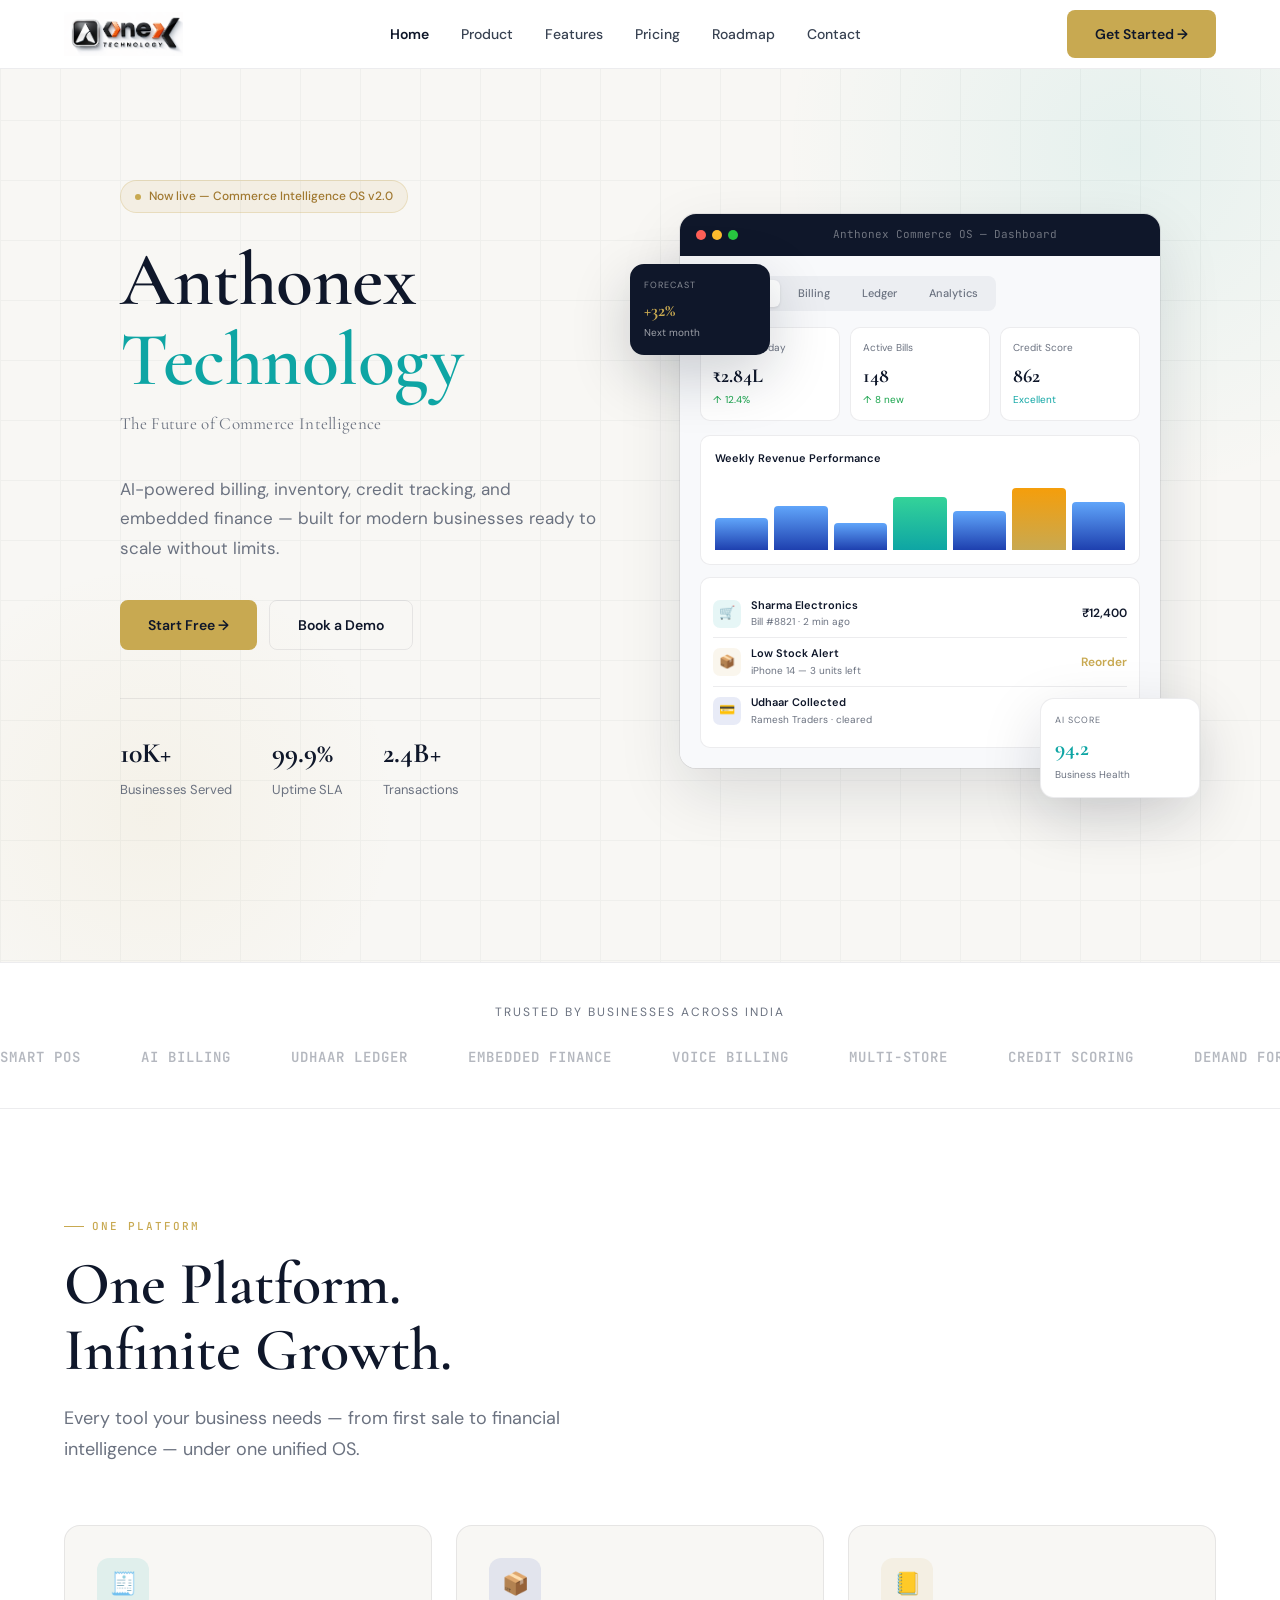
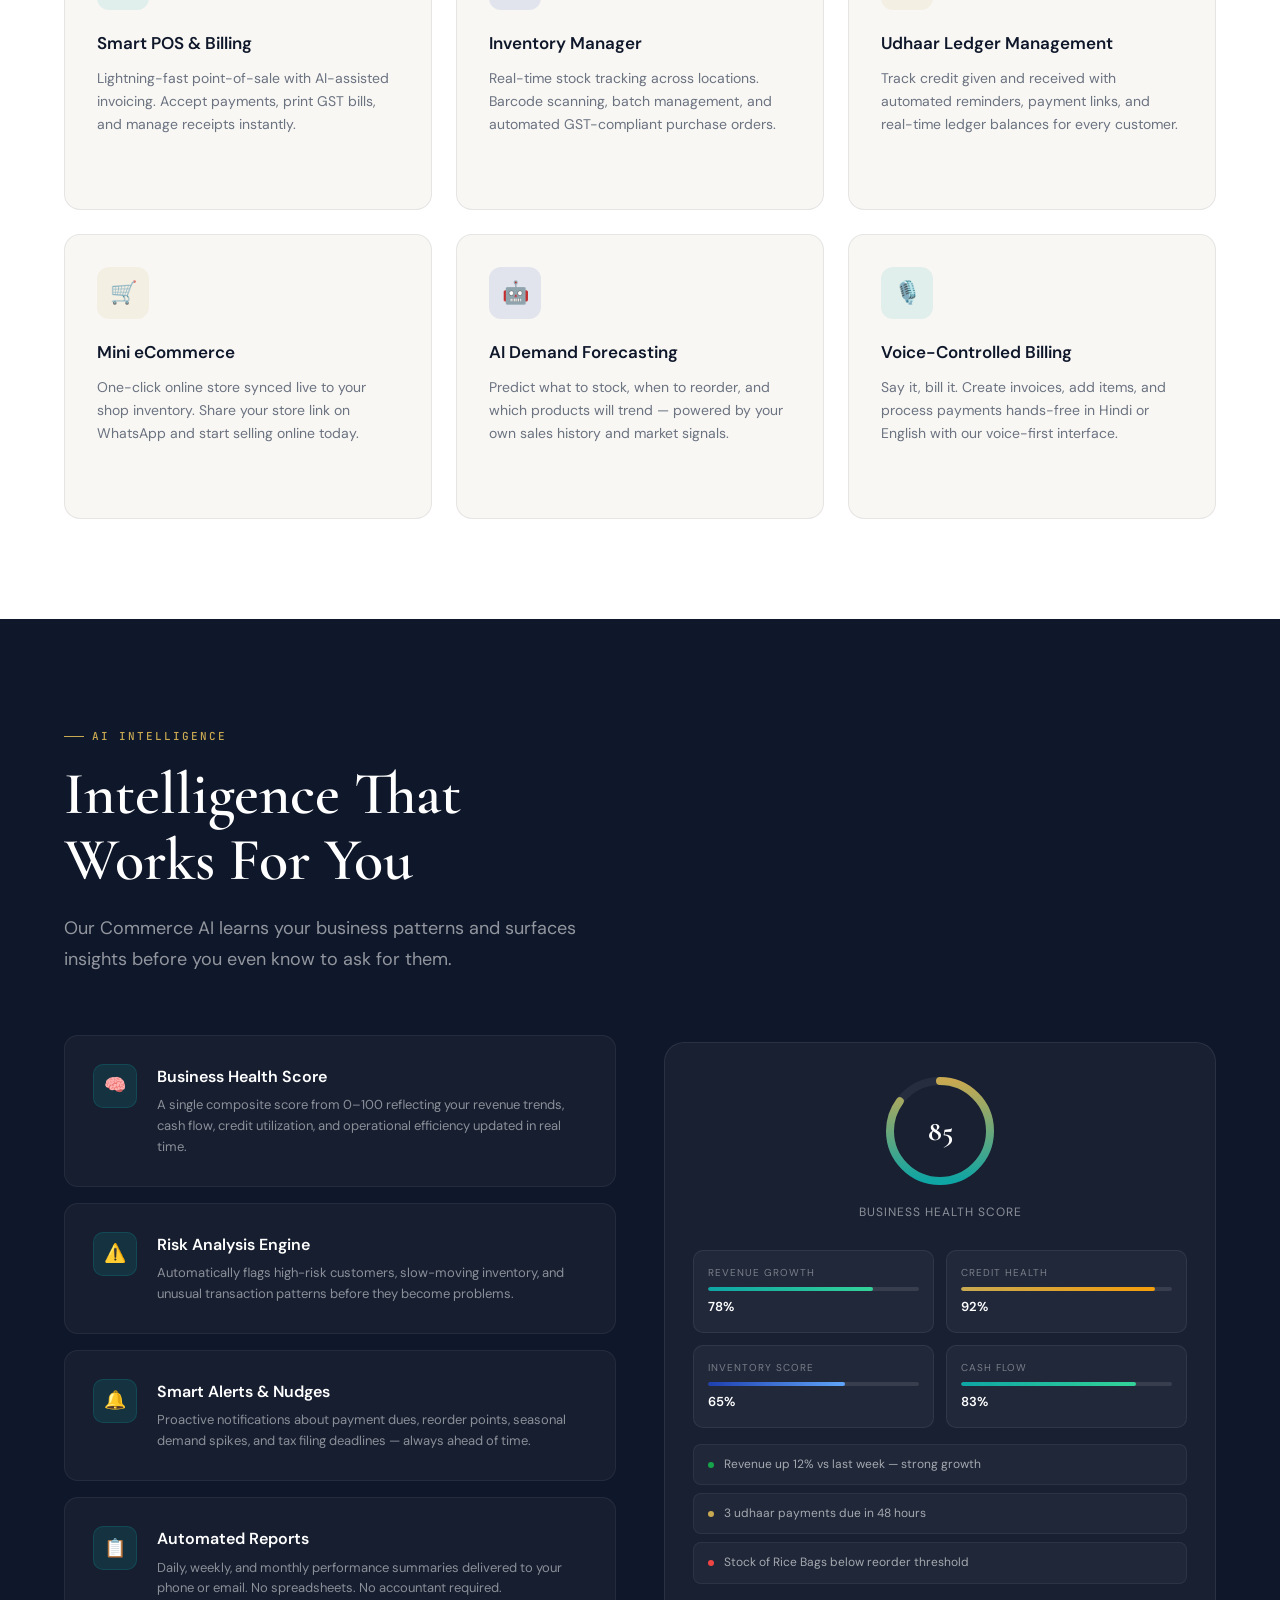
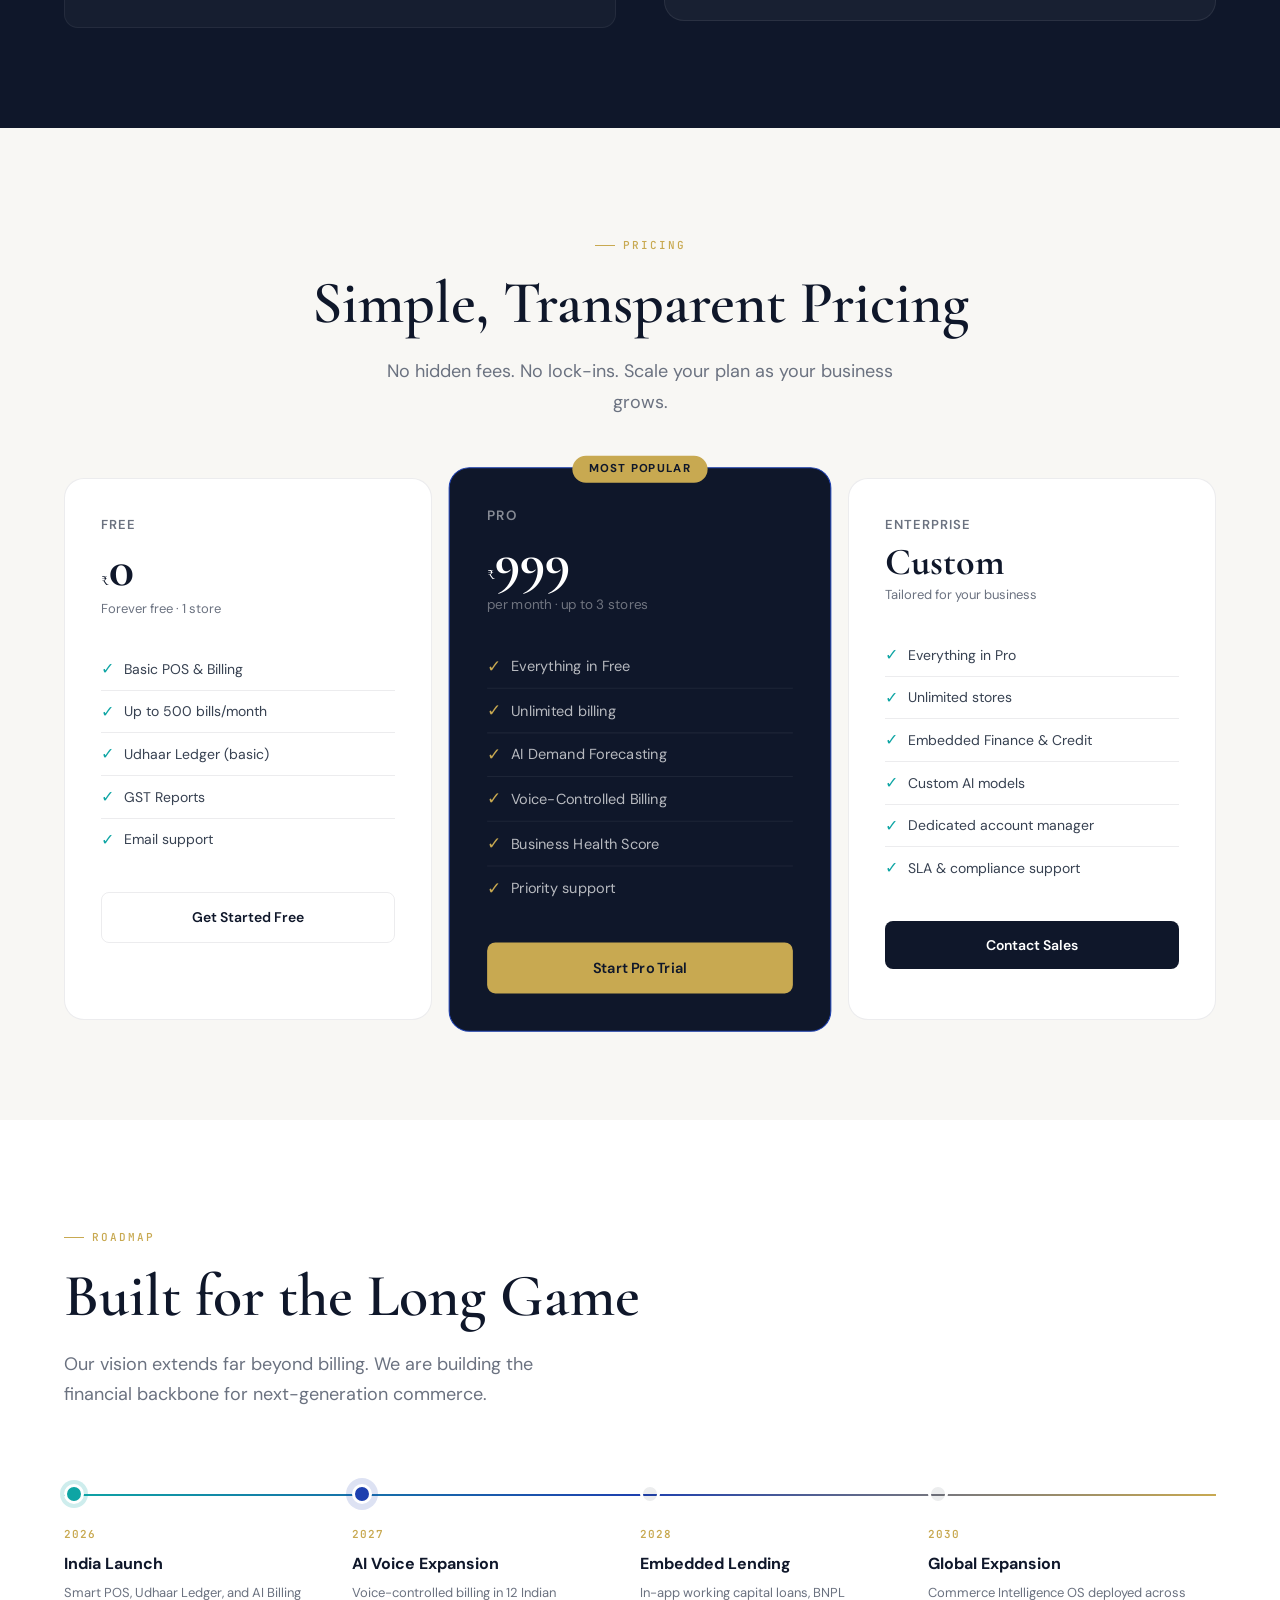
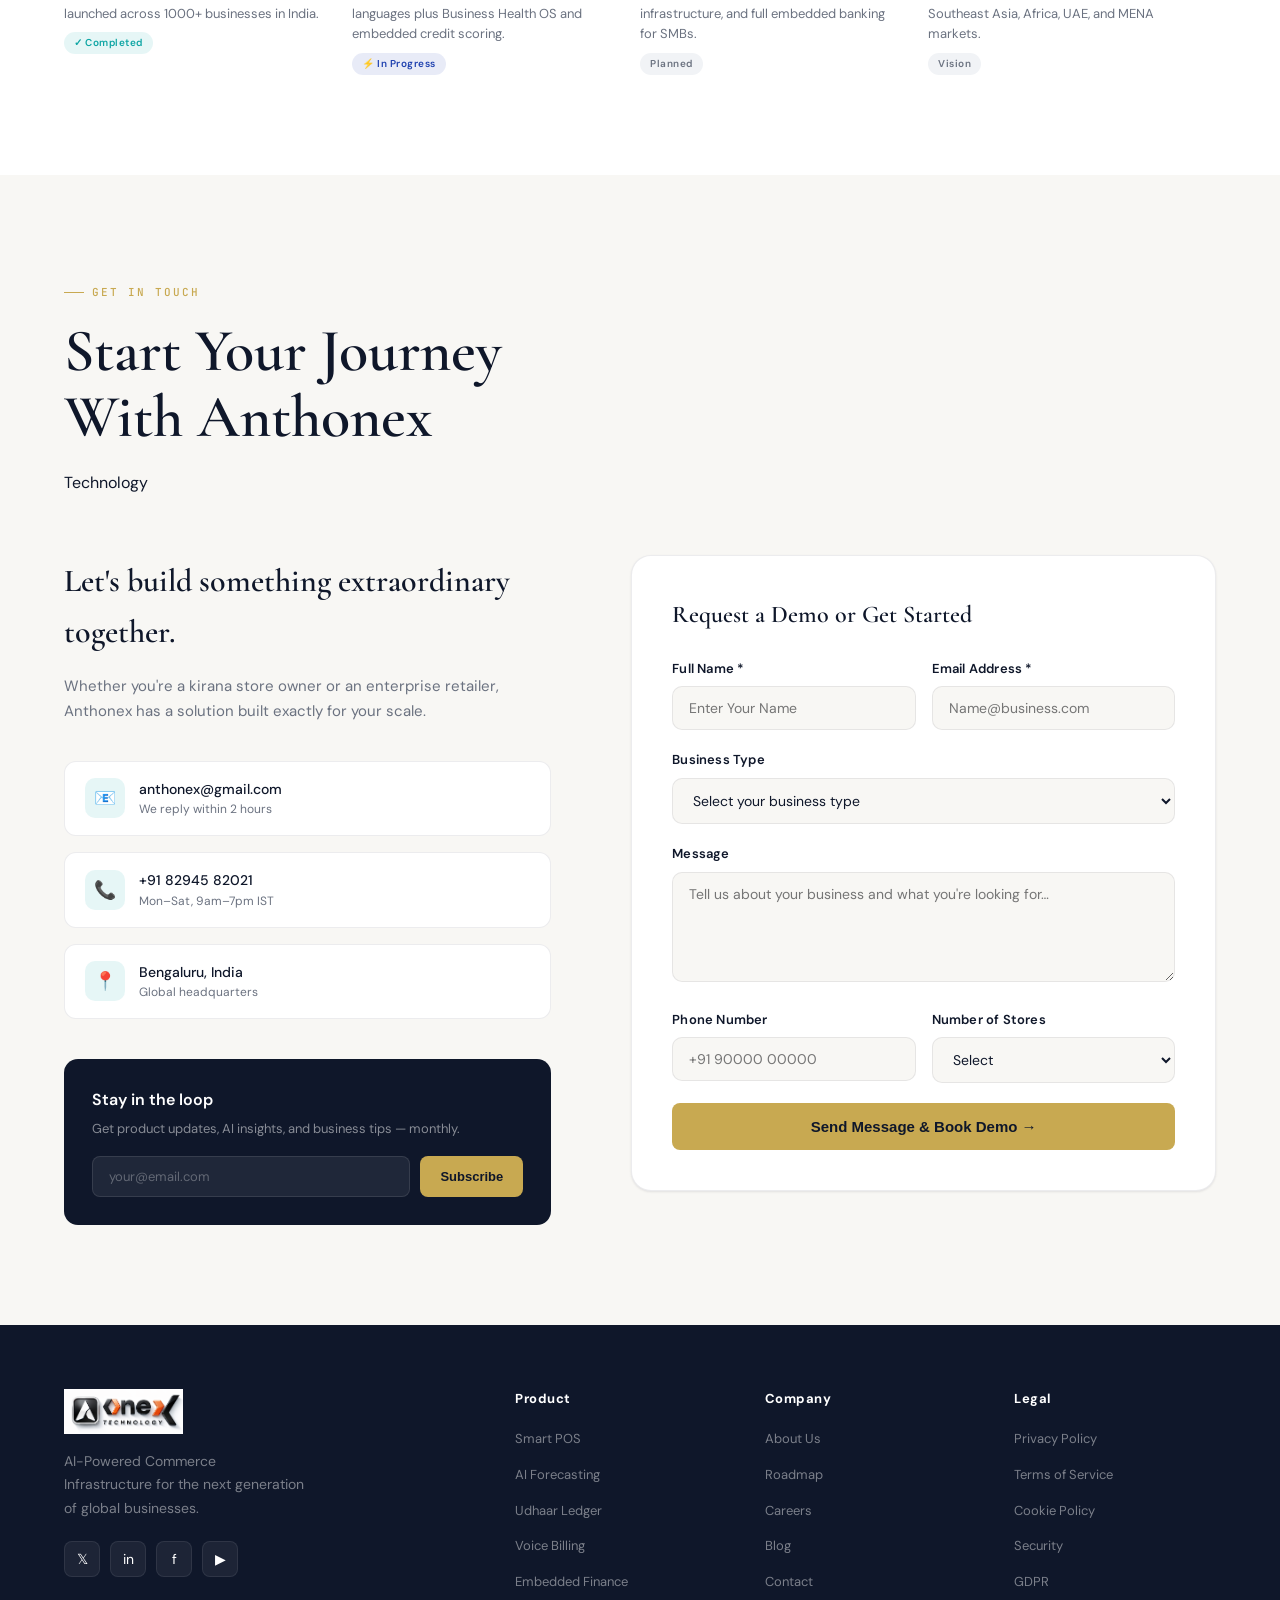
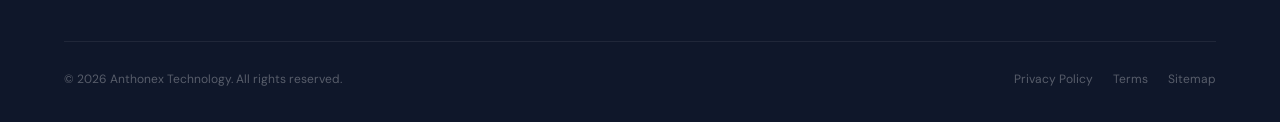
<file: index.html>
<!DOCTYPE html>
<html lang="en">
<head>
<meta charset="UTF-8">
<meta name="viewport" content="width=device-width, initial-scale=1.0">
<meta name="description" content="Anthonex Technology – AI-Powered Commerce Intelligence OS for modern businesses.">
<title>Anthonex Technology – Commerce Intelligence OS</title>
<link rel="preconnect" href="https://fonts.googleapis.com">
<link rel="preconnect" href="https://fonts.gstatic.com" crossorigin>
<link href="https://fonts.googleapis.com/css2?family=Cormorant+Garamond:wght@300;400;500;600;700&family=DM+Sans:opsz,wght@9..40,300;9..40,400;9..40,500;9..40,600&family=JetBrains+Mono:wght@400;500&display=swap" rel="stylesheet">
<link rel="stylesheet" href="style.css">
</head>
<body>

<!-- ─── HEADER ─── -->
<header id="header">
  <div class="container">
    <nav class="nav">
        <a href="#" class="logo">
          <img src="logo_chatGpt1.png" alt="Anthonex Technology Logo" class="logo-img">
        </a>
      <ul class="nav-links">
        <li><a href="#home">Home</a></li>
        <li><a href="#product">Product</a></li>
        <li><a href="#features">Features</a></li>
        <li><a href="#pricing">Pricing</a></li>
        <li><a href="#roadmap">Roadmap</a></li>
        <li><a href="#contact">Contact</a></li>
      </ul>
      <div class="nav-cta">
        <a href="#contact" class="btn btn-gold">Get Started →</a>
      </div>
      <div class="hamburger" id="hamburger">
        <span></span><span></span><span></span>
      </div>
    </nav>
  </div>
</header>

<!-- Mobile Menu -->
<div class="mobile-menu" id="mobileMenu">
  <a href="#home" onclick="closeMobile()">Home</a>
  <a href="#product" onclick="closeMobile()">Product</a>
  <a href="#features" onclick="closeMobile()">Features</a>
  <a href="#pricing" onclick="closeMobile()">Pricing</a>
  <a href="#roadmap" onclick="closeMobile()">Roadmap</a>
  <a href="#contact" onclick="closeMobile()">Contact</a>
  <a href="#contact" class="btn btn-gold" onclick="closeMobile()">Get Started →</a>
</div>

<!-- ─── HERO ─── -->
<section class="hero section" id="home">
  <div class="hero-grid"></div>
  <div class="hero-orb-1"></div>
  <div class="hero-orb-2"></div>
  <div class="container">
    <div class="hero-inner">
      <div>
        <div class="hero-tag"><span class="dot"></span> Now live — Commerce Intelligence OS v2.0</div>
        <h1>Anthonex<br><em>Technology</em></h1>
        <p class="hero-sub-head">The Future of Commerce Intelligence</p>
        <p>AI-powered billing, inventory, credit tracking, and embedded finance — built for modern businesses ready to scale without limits.</p>
        <div class="hero-btns">
          <a href="#contact" class="btn btn-gold">Start Free →</a>
          <a href="#contact" class="btn btn-outline">Book a Demo</a>
        </div>
        <div class="hero-stats">
          <div class="hero-stat"><strong>10K+</strong><span>Businesses Served</span></div>
          <div class="hero-stat"><strong>99.9%</strong><span>Uptime SLA</span></div>
          <div class="hero-stat"><strong>2.4B+</strong><span>Transactions</span></div>
        </div>
      </div>

      <div class="hero-visual reveal reveal-delay-2">
        <div class="dashboard-wrap">
          <div class="dash-header">
            <div class="dash-dots"><span></span><span></span><span></span></div>
            <div class="dash-title">Anthonex Commerce OS — Dashboard</div>
          </div>
          <div class="dash-body">
            <div class="dash-nav">
              <span class="active">Overview</span>
              <span>Billing</span>
              <span>Ledger</span>
              <span>Analytics</span>
            </div>
            <div class="dash-metrics">
              <div class="dash-metric">
                <div class="dm-label">Revenue Today</div>
                <div class="dm-value">₹2.84L</div>
                <div class="dm-change">↑ 12.4%</div>
              </div>
              <div class="dash-metric">
                <div class="dm-label">Active Bills</div>
                <div class="dm-value">148</div>
                <div class="dm-change">↑ 8 new</div>
              </div>
              <div class="dash-metric">
                <div class="dm-label">Credit Score</div>
                <div class="dm-value">862</div>
                <div class="dm-change dm-teal">Excellent</div>
              </div>
            </div>
            <div class="dash-chart">
              <div class="dash-chart-title">Weekly Revenue Performance</div>
              <div class="chart-bars">
                <div class="bar bar-blue" style="height:45%"></div>
                <div class="bar bar-blue" style="height:62%"></div>
                <div class="bar bar-blue" style="height:38%"></div>
                <div class="bar bar-teal" style="height:75%"></div>
                <div class="bar bar-blue" style="height:55%"></div>
                <div class="bar bar-gold" style="height:88%"></div>
                <div class="bar bar-blue" style="height:68%"></div>
              </div>
            </div>
            <div class="dash-list">
              <div class="dash-list-item">
                <div class="dli-icon dli-teal">🛒</div>
                <div class="dli-info"><div class="dli-name">Sharma Electronics</div><div class="dli-sub">Bill #8821 · 2 min ago</div></div>
                <div class="dli-val">₹12,400</div>
              </div>
              <div class="dash-list-item">
                <div class="dli-icon dli-gold">📦</div>
                <div class="dli-info"><div class="dli-name">Low Stock Alert</div><div class="dli-sub">iPhone 14 — 3 units left</div></div>
                <div class="dli-val dli-gold-text">Reorder</div>
              </div>
              <div class="dash-list-item">
                <div class="dli-icon dli-blue">💳</div>
                <div class="dli-info"><div class="dli-name">Udhaar Collected</div><div class="dli-sub">Ramesh Traders · cleared</div></div>
                <div class="dli-val dli-teal-text">₹45,000</div>
              </div>
            </div>
          </div>
        </div>
        <div class="mobile-card">
          <div class="mc-label">AI Score</div>
          <div class="mc-val mc-teal">94.2</div>
          <div class="mc-desc">Business Health</div>
        </div>
        <div class="mobile-card-2">
          <div class="mc-label mc-label-dark">Forecast</div>
          <div class="mc-val mc-gold">+32%</div>
          <div class="mc-desc mc-desc-dark">Next month</div>
        </div>
      </div>
    </div>
  </div>
</section>

<!-- ─── MARQUEE ─── -->
<div class="marquee-section">
  <div class="marquee-label">Trusted by businesses across India</div>
  <div class="marquee-track">
    <span class="marquee-item">Smart POS</span><span class="marquee-item">AI Billing</span>
    <span class="marquee-item">Udhaar Ledger</span><span class="marquee-item">Embedded Finance</span>
    <span class="marquee-item">Voice Billing</span><span class="marquee-item">Multi-Store</span>
    <span class="marquee-item">Credit Scoring</span><span class="marquee-item">Demand Forecasting</span>
    <span class="marquee-item">Smart POS</span><span class="marquee-item">AI Billing</span>
    <span class="marquee-item">Udhaar Ledger</span><span class="marquee-item">Embedded Finance</span>
    <span class="marquee-item">Voice Billing</span><span class="marquee-item">Multi-Store</span>
    <span class="marquee-item">Credit Scoring</span><span class="marquee-item">Demand Forecasting</span>
  </div>
</div>

<!-- ─── PRODUCT ─── -->
<section class="section" id="product">
  <div class="container">
    <div class="reveal">
      <div class="section-label">One Platform</div>
      <h2 class="section-title">One Platform.<br>Infinite Growth.</h2>
      <p class="section-sub">Every tool your business needs — from first sale to financial intelligence — under one unified OS.</p>
    </div>
    <div class="product-grid">


      <div class="product-card reveal reveal-delay-1">
        <div class="card-icon icon-teal">🧾</div>
        <div class="card-title">Smart POS & Billing</div>
        <div class="card-desc">Lightning-fast point-of-sale with AI-assisted invoicing. Accept payments, print GST bills, and manage receipts instantly.</div>
        <div class="card-arrow">
         <a href="Features/smart-pos.html">Explore Feature →</a> 
        </div>
      </div>
      
      <div class="product-card reveal reveal-delay-2">
        <div class="card-icon icon-blue">📦</div>
        <div class="card-title">Inventory Manager</div>
        <div class="card-desc">Real-time stock tracking across locations. Barcode scanning, batch management, and automated GST-compliant purchase orders.</div>
        <div class="card-arrow">
        <a href="Features/inventory-manager.html">Explore Feature →</a>
        </div>
      </div>

      <div class="product-card reveal reveal-delay-3">
        <div class="card-icon icon-gold">📒</div>
        <div class="card-title">Udhaar Ledger Management</div>
        <div class="card-desc">Track credit given and received with automated reminders, payment links, and real-time ledger balances for every customer.</div>
        <div class="card-arrow">
          <a href="Features/udhaar-ledger.html">Explore Feature →</a>
        </div>
      </div>

      <div class="product-card reveal reveal-delay-3">
        <div class="card-icon icon-gold">🛒</div>
        <div class="card-title">Mini eCommerce</div>
        <div class="card-desc">One-click online store synced live to your shop inventory. Share your store link on WhatsApp and start selling online today.</div>
        <div class="card-arrow">
          <a href="Features/mini-ecommerce.html">Explore Feature →</a>
        </div>
      </div>

      <div class="product-card reveal reveal-delay-2">
        <div class="card-icon icon-blue">🤖</div>
        <div class="card-title">AI Demand Forecasting</div>
        <div class="card-desc">Predict what to stock, when to reorder, and which products will trend — powered by your own sales history and market signals.</div>
        <div class="card-arrow">
          <a href="Features/ai-demand.html">Explore Feature →</a>
        </div>
      </div>

      <div class="product-card reveal reveal-delay-1">
        <div class="card-icon icon-teal">🎙️</div>
        <div class="card-title">Voice-Controlled Billing</div>
        <div class="card-desc">Say it, bill it. Create invoices, add items, and process payments hands-free in Hindi or English with our voice-first interface.</div>
        <div class="card-arrow">
          <a href="Features/voice-billing.html">Explore Feature →</a>
        </div>
      </div>

    </div>
  </div>
</section>

<!-- ─── AI FEATURES ─── -->
<section class="section" id="features">
  <div class="container">
    <div class="reveal">
      <div class="section-label">AI Intelligence</div>
      <h2 class="section-title">Intelligence That<br>Works For You</h2>
      <p class="section-sub">Our Commerce AI learns your business patterns and surfaces insights before you even know to ask for them.</p>
    </div>
    <div class="ai-grid">
      <div>
        <div class="ai-feature reveal reveal-delay-1">
          <div class="af-icon">🧠</div>
          <div><div class="af-title">Business Health Score</div><div class="af-desc">A single composite score from 0–100 reflecting your revenue trends, cash flow, credit utilization, and operational efficiency updated in real time.</div></div>
        </div>
        <div class="ai-feature reveal reveal-delay-2">
          <div class="af-icon">⚠️</div>
          <div><div class="af-title">Risk Analysis Engine</div><div class="af-desc">Automatically flags high-risk customers, slow-moving inventory, and unusual transaction patterns before they become problems.</div></div>
        </div>
        <div class="ai-feature reveal reveal-delay-3">
          <div class="af-icon">🔔</div>
          <div><div class="af-title">Smart Alerts & Nudges</div><div class="af-desc">Proactive notifications about payment dues, reorder points, seasonal demand spikes, and tax filing deadlines — always ahead of time.</div></div>
        </div>
        <div class="ai-feature reveal reveal-delay-4">
          <div class="af-icon">📋</div>
          <div><div class="af-title">Automated Reports</div><div class="af-desc">Daily, weekly, and monthly performance summaries delivered to your phone or email. No spreadsheets. No accountant required.</div></div>
        </div>
      </div>
      <div class="reveal reveal-delay-2">
        <div class="ai-visual-box">
          <div class="score-ring">
            <div class="ring-wrap">
              <svg width="120" height="120" viewBox="0 0 120 120">
                <circle cx="60" cy="60" r="50" fill="none" stroke="rgba(255,255,255,0.06)" stroke-width="8"/>
                <circle cx="60" cy="60" r="50" fill="none" stroke="url(#scoreGrad)" stroke-width="8" stroke-dasharray="314" stroke-dashoffset="47" stroke-linecap="round"/>
                <defs>
                  <linearGradient id="scoreGrad" x1="0%" y1="0%" x2="100%" y2="0%">
                    <stop offset="0%" style="stop-color:#0EA5A4"/>
                    <stop offset="100%" style="stop-color:#C8A951"/>
                  </linearGradient>
                </defs>
              </svg>
              <div class="ring-val">85</div>
            </div>
            <div class="ring-label">Business Health Score</div>
          </div>
          <div class="ai-metrics">
            <div class="ai-metric"><div class="am-label">Revenue Growth</div><div class="am-bar"><div class="am-fill am-fill-teal" style="width:78%"></div></div><div class="am-val">78%</div></div>
            <div class="ai-metric"><div class="am-label">Credit Health</div><div class="am-bar"><div class="am-fill am-fill-gold" style="width:92%"></div></div><div class="am-val">92%</div></div>
            <div class="ai-metric"><div class="am-label">Inventory Score</div><div class="am-bar"><div class="am-fill am-fill-blue" style="width:65%"></div></div><div class="am-val">65%</div></div>
            <div class="ai-metric"><div class="am-label">Cash Flow</div><div class="am-bar"><div class="am-fill am-fill-teal" style="width:83%"></div></div><div class="am-val">83%</div></div>
          </div>
          <div class="ai-alerts">
            <div class="ai-alert"><div class="dot dot-green"></div> Revenue up 12% vs last week — strong growth</div>
            <div class="ai-alert"><div class="dot dot-gold"></div> 3 udhaar payments due in 48 hours</div>
            <div class="ai-alert"><div class="dot dot-red"></div> Stock of Rice Bags below reorder threshold</div>
          </div>
        </div>
      </div>
    </div>
  </div>
</section>

<!-- ─── PRICING ─── -->
<section class="section" id="pricing">
  <div class="container">
    <div class="reveal text-center">
      <div class="section-label">Pricing</div>
      <h2 class="section-title">Simple, Transparent Pricing</h2>
      <p class="section-sub mx-auto">No hidden fees. No lock-ins. Scale your plan as your business grows.</p>
    </div>
    <div class="pricing-grid">
      <div class="pricing-card reveal reveal-delay-1">
        <div class="plan-name">Free</div>
        <div class="plan-price"><span>₹</span>0</div>
        <div class="plan-per">Forever free · 1 store</div>
        <ul class="plan-features">
          <li><span class="chk">✓</span> Basic POS & Billing</li>
          <li><span class="chk">✓</span> Up to 500 bills/month</li>
          <li><span class="chk">✓</span> Udhaar Ledger (basic)</li>
          <li><span class="chk">✓</span> GST Reports</li>
          <li><span class="chk">✓</span> Email support</li>
        </ul>
        <a href="#contact" class="btn btn-outline btn-full">Get Started Free</a>
      </div>
      <div class="pricing-card popular reveal reveal-delay-2">
        <div class="popular-badge">Most Popular</div>
        <div class="plan-name">Pro</div>
        <div class="plan-price"><span>₹</span>999</div>
        <div class="plan-per">per month · up to 3 stores</div>
        <ul class="plan-features">
          <li><span class="chk">✓</span> Everything in Free</li>
          <li><span class="chk">✓</span> Unlimited billing</li>
          <li><span class="chk">✓</span> AI Demand Forecasting</li>
          <li><span class="chk">✓</span> Voice-Controlled Billing</li>
          <li><span class="chk">✓</span> Business Health Score</li>
          <li><span class="chk">✓</span> Priority support</li>
        </ul>
        <a href="#contact" class="btn btn-gold btn-full">Start Pro Trial</a>
      </div>
      <div class="pricing-card reveal reveal-delay-3">
        <div class="plan-name">Enterprise</div>
        <div class="plan-price plan-price-sm">Custom</div>
        <div class="plan-per">Tailored for your business</div>
        <ul class="plan-features">
          <li><span class="chk">✓</span> Everything in Pro</li>
          <li><span class="chk">✓</span> Unlimited stores</li>
          <li><span class="chk">✓</span> Embedded Finance & Credit</li>
          <li><span class="chk">✓</span> Custom AI models</li>
          <li><span class="chk">✓</span> Dedicated account manager</li>
          <li><span class="chk">✓</span> SLA & compliance support</li>
        </ul>
        <a href="#contact" class="btn btn-navy btn-full">Contact Sales</a>
      </div>
    </div>
  </div>
</section>

<!-- ─── ROADMAP ─── -->
<section class="section" id="roadmap">
  <div class="container">
    <div class="reveal">
      <div class="section-label">Roadmap</div>
      <h2 class="section-title">Built for the Long Game</h2>
      <p class="section-sub">Our vision extends far beyond billing. We are building the financial backbone for next-generation commerce.</p>
    </div>
    <div class="roadmap-timeline reveal">
      <div class="timeline-items">
        <div class="timeline-item done">
          <div class="timeline-dot"></div>
          <div class="timeline-year">2026</div>
          <div class="timeline-title">India Launch</div>
          <div class="timeline-desc">Smart POS, Udhaar Ledger, and AI Billing launched across 1000+ businesses in India.</div>
          <span class="timeline-pill">✓ Completed</span>
        </div>
        <div class="timeline-item active">
          <div class="timeline-dot"></div>
          <div class="timeline-year">2027</div>
          <div class="timeline-title">AI Voice Expansion</div>
          <div class="timeline-desc">Voice-controlled billing in 12 Indian languages plus Business Health OS and embedded credit scoring.</div>
          <span class="timeline-pill">⚡ In Progress</span>
        </div>
        <div class="timeline-item upcoming">
          <div class="timeline-dot"></div>
          <div class="timeline-year">2028</div>
          <div class="timeline-title">Embedded Lending</div>
          <div class="timeline-desc">In-app working capital loans, BNPL infrastructure, and full embedded banking for SMBs.</div>
          <span class="timeline-pill">Planned</span>
        </div>
        <div class="timeline-item upcoming">
          <div class="timeline-dot"></div>
          <div class="timeline-year">2030</div>
          <div class="timeline-title">Global Expansion</div>
          <div class="timeline-desc">Commerce Intelligence OS deployed across Southeast Asia, Africa, UAE, and MENA markets.</div>
          <span class="timeline-pill">Vision</span>
        </div>
      </div>
    </div>
  </div>
</section>

<!-- ─── CONTACT ─── -->
<section class="section" id="contact">
  <div class="container">
    <div class="reveal">
      <div class="section-label">Get In Touch</div>
      <h2 class="section-title">Start Your Journey<br>With Anthonex</h2>
      <div class="logo-sub">Technology</div>
    </div>
    <div class="contact-grid">
      <div>
        <div class="contact-info reveal">
          <h3>Let's build something extraordinary together.</h3>
          <p>Whether you're a kirana store owner or an enterprise retailer, Anthonex has a solution built exactly for your scale.</p>
        </div>
        <div class="contact-details reveal reveal-delay-1">
          <div class="c-detail">
            <div class="c-icon">📧</div>
            <div><div class="c-text">anthonex@gmail.com</div><div class="c-sub">We reply within 2 hours</div></div>
          </div>
          <div class="c-detail">
            <div class="c-icon">📞</div>
            <div><div class="c-text">+91 82945 82021</div><div class="c-sub">Mon–Sat, 9am–7pm IST</div></div>
          </div>
          <div class="c-detail">
            <div class="c-icon">📍</div>
            <div><div class="c-text">Bengaluru, India</div><div class="c-sub">Global headquarters</div></div>
          </div>
        </div>
        <div class="newsletter reveal reveal-delay-2">
          <h4>Stay in the loop</h4>
          <p>Get product updates, AI insights, and business tips — monthly.</p>
          <div class="newsletter-form">
            <input type="email" id="nlEmail" placeholder="your@email.com">
            <button onclick="subscribeNewsletter()">Subscribe</button>
          </div>
        </div>
      </div>
      <div class="form-box reveal reveal-delay-1">
        <h3 class="form-heading">Request a Demo or Get Started</h3>
        <div class="form-row">
          <div class="form-group">
            <label>Full Name *</label>
            <input type="text" id="fname" placeholder="Enter Your Name" required>
          </div>
          <div class="form-group">
            <label>Email Address *</label>
            <input type="email" id="femail" placeholder="Name@business.com" required>
          </div>
        </div>
        <div class="form-group">
          <label>Business Type</label>
          <select id="fbiz">
            <option value="">Select your business type</option>
            <option>Retail / Kirana Store</option>
            <option>Restaurant / Café</option>
            <option>Electronics / Mobile Shop</option>
            <option>Wholesale / Distribution</option>
            <option>Pharmacy / Medical</option>
            <option>Fashion / Apparel</option>
            <option>Other</option>
          </select>
        </div>
        <div class="form-group">
          <label>Message</label>
          <textarea id="fmsg" placeholder="Tell us about your business and what you're looking for…"></textarea>
        </div>
        <div class="form-row">
          <div class="form-group">
            <label>Phone Number</label>
            <input type="tel" id="fphone" placeholder="+91 90000 00000">
          </div>
          <div class="form-group">
            <label>Number of Stores</label>
            <select id="fstores">
              <option value="">Select</option>
              <option>1 Store</option>
              <option>2–5 Stores</option>
              <option>6–20 Stores</option>
              <option>20+ Stores</option>
            </select>
          </div>
        </div>
        <button class="btn btn-gold btn-full btn-lg" onclick="submitForm()">Send Message & Book Demo →</button>
        <div class="form-success" id="formSuccess">✅ Message sent! We'll reach out within 2 hours to confirm your demo.</div>
      </div>
    </div>
  </div>
</section>

<!-- ─── FOOTER ─── -->
<footer>
  <div class="container">
    <div class="footer-grid">
      <div class="footer-brand">
        <a href="#" class="logo">
          <img src="logo_chatGpt1.png" alt="Anthonex Technology Logo" class="logo-img">
        </a>
        <p>AI-Powered Commerce Infrastructure for the next generation of global businesses.</p>
        <div class="footer-social">
          <a href="#" class="social-icon">𝕏</a>
          <a href="#" class="social-icon">in</a>
          <a href="#" class="social-icon">f</a>
          <a href="#" class="social-icon">▶</a>
        </div>
      </div>
      <div class="footer-col">
        <h5>Product</h5>
        <ul>
          <li><a href="#product">Smart POS</a></li>
          <li><a href="#product">AI Forecasting</a></li>
          <li><a href="#product">Udhaar Ledger</a></li>
          <li><a href="#product">Voice Billing</a></li>
          <li><a href="#product">Embedded Finance</a></li>
        </ul>
      </div>
      <div class="footer-col">
        <h5>Company</h5>
        <ul>
          <li><a href="#">About Us</a></li>
          <li><a href="#roadmap">Roadmap</a></li>
          <li><a href="#">Careers</a></li>
          <li><a href="#">Blog</a></li>
          <li><a href="#contact">Contact</a></li>
        </ul>
      </div>
      <div class="footer-col">
        <h5>Legal</h5>
        <ul>
          <li><a href="#">Privacy Policy</a></li>
          <li><a href="#">Terms of Service</a></li>
          <li><a href="#">Cookie Policy</a></li>
          <li><a href="#">Security</a></li>
          <li><a href="#">GDPR</a></li>
        </ul>
      </div>
    </div>
    <div class="footer-bottom">
      <p>© 2026 Anthonex Technology. All rights reserved.</p>
      <div class="footer-bottom-links">
        <a href="#">Privacy Policy</a>
        <a href="#">Terms</a>
        <a href="#">Sitemap</a>
      </div>
    </div>
  </div>
</footer>

<script src="script.js"></script>
</body>
</html>
</file>
<file: style.css>
/* ═══════════════════════════════════════════════
   ANTHONEX TECHNOLOGY — style.css
   ═══════════════════════════════════════════════ */

/* ─── CSS VARIABLES ─── */
:root {
  --bg-primary:  #F8F7F4;
  --bg-white:    #FFFFFF;
  --bg-accent:   #F1F3F6;
  --navy:        #0F172A;
  --blue:        #1E40AF;
  --gold:        #C8A951;
  --teal:        #0EA5A4;
  --gold-light:  #E8C96A;
  --text-muted:  #6B7280;
  --text-mid:    #374151;
  --border:      rgba(15, 23, 42, 0.08);
  --shadow-sm:   0 1px 3px rgba(15,23,42,0.06), 0 1px 2px rgba(15,23,42,0.04);
  --shadow-md:   0 4px 24px rgba(15,23,42,0.08), 0 2px 8px rgba(15,23,42,0.04);
  --shadow-lg:   0 24px 64px rgba(15,23,42,0.12);
}

/* ─── RESET & BASE ─── */
*, *::before, *::after { box-sizing: border-box; margin: 0; padding: 0; }
html { scroll-behavior: smooth; font-size: 16px; }
body {
  font-family: 'DM Sans', sans-serif;
  background: var(--bg-primary);
  color: var(--navy);
  overflow-x: hidden;
  line-height: 1.6;
}

/* ─── UTILITY ─── */
.container      { max-width: 1200px; margin: 0 auto; padding: 0 24px; }
.section        { padding: 100px 0; }
.text-center    { text-align: center; }
.mx-auto        { margin-left: auto; margin-right: auto; }

.section-label {
  display: inline-flex;
  align-items: center;
  gap: 8px;
  font-family: 'JetBrains Mono', monospace;
  font-size: 11px;
  font-weight: 500;
  letter-spacing: 2px;
  text-transform: uppercase;
  color: var(--gold);
  margin-bottom: 16px;
}
.section-label::before { content: ''; width: 20px; height: 1px; background: var(--gold); }

.section-title {
  font-family: 'Cormorant Garamond', serif;
  font-size: clamp(36px, 5vw, 60px);
  font-weight: 600;
  line-height: 1.1;
  color: var(--navy);
  margin-bottom: 20px;
}

.section-sub {
  font-size: 18px;
  color: var(--text-muted);
  max-width: 520px;
  line-height: 1.7;
}

/* ─── BUTTONS ─── */
.btn {
  display: inline-flex;
  align-items: center;
  justify-content: center;
  gap: 8px;
  padding: 13px 28px;
  border-radius: 8px;
  font-size: 14px;
  font-weight: 600;
  cursor: pointer;
  border: none;
  text-decoration: none;
  transition: all 0.2s ease;
}
.btn-gold    { background: var(--gold); color: var(--navy); }
.btn-gold:hover { background: var(--gold-light); transform: translateY(-1px); box-shadow: 0 8px 24px rgba(200,169,81,0.3); }

.btn-outline { background: transparent; color: var(--navy); border: 1.5px solid var(--border); }
.btn-outline:hover { border-color: var(--navy); transform: translateY(-1px); }

.btn-navy    { background: var(--navy); color: #fff; }
.btn-navy:hover { background: #1a2840; transform: translateY(-1px); box-shadow: 0 8px 24px rgba(15,23,42,0.2); }

.btn-full    { width: 100%; }
.btn-lg      { padding: 15px 28px; font-size: 15px; }

/* ─── KEYFRAMES ─── */
@keyframes pulse  { 0%,100%{opacity:1;transform:scale(1)} 50%{opacity:0.5;transform:scale(1.2)} }
@keyframes float  { 0%,100%{transform:translateY(0)} 50%{transform:translateY(-10px)} }
@keyframes marquee{ from{transform:translateX(0)} to{transform:translateX(-50%)} }

/* ─── SCROLL REVEAL ─── */
.reveal          { opacity: 0; transform: translateY(28px); transition: opacity 0.7s ease, transform 0.7s ease; }
.reveal.visible  { opacity: 1; transform: none; }
.reveal-delay-1  { transition-delay: 0.1s; }
.reveal-delay-2  { transition-delay: 0.2s; }
.reveal-delay-3  { transition-delay: 0.3s; }
.reveal-delay-4  { transition-delay: 0.4s; }
.reveal-delay-5  { transition-delay: 0.5s; }

/* ═══════════════════════════════════════════════
   HEADER
   ═══════════════════════════════════════════════ */
header {
  position: fixed; top: 0; left: 0; right: 0; z-index: 1000;
  background: white;
  backdrop-filter: blur(16px);
  -webkit-backdrop-filter: blur(16px);
  border-bottom: 1px solid var(--border);
  transition: all 0.3s ease;
}
header.scrolled { box-shadow: var(--shadow-sm); }

.nav { display: flex; align-items: center; justify-content: space-between; height: 68px; }

.logo { display: flex; align-items: center; gap: 10px; text-decoration: none; }
.logo {
  display: flex;
  align-items: center;
  text-decoration: none;
}

.logo-img {
  height: 45px;   /* Adjust size here */
  width: auto;
  object-fit: contain;
}
.nav-links { display: flex; align-items: center; gap: 32px; list-style: none; }
.nav-links a { font-size: 14px; font-weight: 500; color: var(--text-mid); text-decoration: none; transition: color 0.2s; }
.nav-links a:hover { color: var(--navy); }

.nav-cta { display: flex; align-items: center; gap: 12px; }

.hamburger { display: none; flex-direction: column; gap: 5px; cursor: pointer; padding: 4px; }
.hamburger span { display: block; width: 22px; height: 2px; background: var(--navy); transition: all 0.3s; border-radius: 2px; }

/* ─── MOBILE MENU ─── */
.mobile-menu {
  display: none; position: fixed;
  top: 68px; left: 0; right: 0; bottom: 0;
  background: rgba(248,247,244,0.98);
  backdrop-filter: blur(16px);
  z-index: 999; padding: 32px 24px;
  flex-direction: column; gap: 24px;
}
.mobile-menu.open { display: flex; }
.mobile-menu a    { font-size: 22px; font-family: 'Cormorant Garamond', serif; font-weight: 600; color: var(--navy); text-decoration: none; padding: 12px 0; border-bottom: 1px solid var(--border); }
.mobile-menu .btn { margin-top: 16px; width: fit-content; font-size: 16px; }

/* ═══════════════════════════════════════════════
   HERO
   ═══════════════════════════════════════════════ */
.hero {
  min-height: 100vh;
  padding-top: 120px;
  display: flex;
  align-items: center;
  position: relative;
  overflow: hidden;
}

.hero-grid {
  position: absolute; inset: 0; opacity: 0.03;
  background-image: linear-gradient(var(--navy) 1px, transparent 1px), linear-gradient(90deg, var(--navy) 1px, transparent 1px);
  background-size: 60px 60px;
}
.hero-orb-1 { position: absolute; top: -200px; right: -200px; width: 700px; height: 700px; border-radius: 50%; background: radial-gradient(circle, rgba(14,165,164,0.08) 0%, transparent 70%); pointer-events: none; }
.hero-orb-2 { position: absolute; bottom: -100px; left: -100px; width: 500px; height: 500px; border-radius: 50%; background: radial-gradient(circle, rgba(200,169,81,0.07) 0%, transparent 70%); pointer-events: none; }

.hero-inner { display: grid; grid-template-columns: 1fr 1fr; gap: 80px; align-items: center; position: relative; z-index: 1; padding: 60px 0; }

.hero-tag {
  display: inline-flex; align-items: center; gap: 8px;
  background: rgba(200,169,81,0.1); border: 1px solid rgba(200,169,81,0.25);
  padding: 6px 14px; border-radius: 100px;
  font-size: 12px; font-weight: 500; color: #a07830;
  margin-bottom: 28px; width: fit-content;
}
.hero-tag .dot { width: 6px; height: 6px; border-radius: 50%; background: var(--gold); animation: pulse 2s infinite; }

.hero h1 {
  font-family: 'Cormorant Garamond', serif;
  font-size: clamp(44px, 6vw, 76px);
  font-weight: 600; line-height: 1.05;
  color: var(--navy); margin-bottom: 8px; letter-spacing: -0.5px;
}
.hero h1 em      { font-style: normal; color: var(--teal); }
.hero-sub-head   { font-family: 'Cormorant Garamond', serif; font-size: clamp(20px, 3vw, 30px); font-weight: 400; color: var(--gold); margin-bottom: 20px; letter-spacing: 0.3px; }
.hero p          { font-size: 17px; color: var(--text-muted); line-height: 1.75; max-width: 480px; margin-bottom: 36px; }
.hero-btns       { display: flex; gap: 12px; flex-wrap: wrap; margin-bottom: 48px; }
.hero-stats      { display: flex; gap: 40px; padding-top: 32px; border-top: 1px solid var(--border); }
.hero-stat strong{ display: block; font-size: 28px; font-weight: 700; color: var(--navy); font-family: 'Cormorant Garamond', serif; }
.hero-stat span  { font-size: 13px; color: var(--text-muted); }

/* ─── DASHBOARD ─── */
.hero-visual { position: relative; }
.dashboard-wrap {
  background: var(--bg-white); border-radius: 16px;
  box-shadow: var(--shadow-lg), 0 0 0 1px var(--border);
  overflow: hidden; position: relative;
}
.dash-header { background: var(--navy); padding: 12px 16px; display: flex; align-items: center; gap: 8px; }
.dash-dots   { display: flex; gap: 6px; }
.dash-dots span { width: 10px; height: 10px; border-radius: 50%; }
.dash-dots span:nth-child(1){ background: #FF5F57; }
.dash-dots span:nth-child(2){ background: #FEBC2E; }
.dash-dots span:nth-child(3){ background: #28C840; }
.dash-title  { flex: 1; text-align: center; font-size: 11px; color: rgba(255,255,255,0.4); font-family: 'JetBrains Mono', monospace; }
.dash-body   { padding: 20px; background: #F8F9FB; }

.dash-nav    { display: flex; gap: 4px; margin-bottom: 16px; padding: 4px; background: #ECEEF2; border-radius: 8px; width: fit-content; }
.dash-nav span { padding: 5px 14px; border-radius: 6px; font-size: 11px; font-weight: 500; cursor: pointer; color: var(--text-muted); transition: all 0.2s; }
.dash-nav span.active { background: white; color: var(--navy); box-shadow: 0 1px 3px rgba(0,0,0,0.1); }

.dash-metrics { display: grid; grid-template-columns: repeat(3, 1fr); gap: 10px; margin-bottom: 14px; }
.dash-metric  { background: white; border-radius: 10px; padding: 12px; border: 1px solid var(--border); }
.dm-label     { font-size: 10px; color: var(--text-muted); margin-bottom: 4px; }
.dm-value     { font-size: 20px; font-weight: 700; color: var(--navy); font-family: 'Cormorant Garamond', serif; }
.dm-change    { font-size: 10px; color: #16a34a; }
.dm-teal      { color: var(--teal); }

.dash-chart       { background: white; border-radius: 10px; padding: 14px; border: 1px solid var(--border); margin-bottom: 12px; }
.dash-chart-title { font-size: 11px; font-weight: 600; color: var(--navy); margin-bottom: 12px; }
.chart-bars  { display: flex; gap: 6px; align-items: flex-end; height: 70px; }
.bar         { flex: 1; border-radius: 4px 4px 0 0; transition: opacity 0.2s; }
.bar:hover   { opacity: 0.8; }
.bar-blue    { background: linear-gradient(to top, #1E40AF, #60A5FA); }
.bar-teal    { background: linear-gradient(to top, #0EA5A4, #34D399); }
.bar-gold    { background: linear-gradient(to top, #C8A951, #F59E0B); }

.dash-list      { background: white; border-radius: 10px; padding: 12px; border: 1px solid var(--border); }
.dash-list-item { display: flex; align-items: center; gap: 10px; padding: 7px 0; border-bottom: 1px solid var(--border); }
.dash-list-item:last-child { border-bottom: none; }
.dli-icon    { width: 28px; height: 28px; border-radius: 7px; display: flex; align-items: center; justify-content: center; font-size: 13px; flex-shrink: 0; }
.dli-teal    { background: rgba(14,165,164,0.1); }
.dli-gold    { background: rgba(200,169,81,0.1); }
.dli-blue    { background: rgba(30,64,175,0.1); }
.dli-info    { flex: 1; }
.dli-name    { font-size: 11px; font-weight: 600; color: var(--navy); }
.dli-sub     { font-size: 10px; color: var(--text-muted); }
.dli-val     { font-size: 12px; font-weight: 600; color: var(--navy); }
.dli-gold-text { color: var(--gold); }
.dli-teal-text { color: var(--teal); }

/* ─── FLOATING CARDS ─── */
.mobile-card {
  position: absolute; bottom: -30px; right: -40px;
  width: 160px; background: white; border-radius: 14px; padding: 14px;
  box-shadow: 0 20px 60px rgba(15,23,42,0.15);
  border: 1px solid var(--border);
  animation: float 4s ease-in-out infinite;
}
.mobile-card-2 {
  position: absolute; top: 50px; left: -50px;
  width: 140px; background: var(--navy); border-radius: 14px; padding: 14px;
  box-shadow: 0 20px 60px rgba(15,23,42,0.2);
  animation: float 4s ease-in-out infinite 1.5s;
}
.mc-label      { font-size: 9px; text-transform: uppercase; letter-spacing: 1px; color: var(--text-muted); margin-bottom: 4px; }
.mc-label-dark { color: rgba(255,255,255,0.5); }
.mc-val        { font-size: 22px; font-weight: 700; font-family: 'Cormorant Garamond', serif; }
.mc-teal       { color: var(--teal); }
.mc-gold       { color: var(--gold); font-size: 18px; }
.mc-desc       { font-size: 10px; color: var(--text-muted); }
.mc-desc-dark  { color: rgba(255,255,255,0.6); }

/* ═══════════════════════════════════════════════
   MARQUEE
   ═══════════════════════════════════════════════ */
.marquee-section { padding: 40px 0; border-top: 1px solid var(--border); border-bottom: 1px solid var(--border); background: white; overflow: hidden; }
.marquee-label   { text-align: center; font-size: 12px; letter-spacing: 2px; text-transform: uppercase; color: var(--text-muted); margin-bottom: 24px; }
.marquee-track   { display: flex; gap: 60px; animation: marquee 20s linear infinite; white-space: nowrap; width: max-content; }
.marquee-item    { font-size: 14px; font-weight: 600; color: var(--text-muted); opacity: 0.5; letter-spacing: 1px; text-transform: uppercase; font-family: 'JetBrains Mono', monospace; }

/* ═══════════════════════════════════════════════
   PRODUCT CARDS
   ═══════════════════════════════════════════════ */
#product      { background: var(--bg-white); }
.product-grid { display: grid; grid-template-columns: repeat(3, 1fr); gap: 24px; margin-top: 60px; }

.product-card {
  background: var(--bg-primary); border: 1px solid var(--border);
  border-radius: 16px; padding: 32px;
  transition: all 0.3s ease; position: relative; overflow: hidden; cursor: default;
}
.product-card::before { content: ''; position: absolute; top: 0; left: 0; right: 0; height: 3px; background: linear-gradient(90deg, transparent, var(--teal), transparent); opacity: 0; transition: opacity 0.3s; }
.product-card:hover           { transform: translateY(-4px); box-shadow: var(--shadow-md); border-color: rgba(14,165,164,0.2); }
.product-card:hover::before   { opacity: 1; }

.card-icon  { width: 52px; height: 52px; border-radius: 12px; margin-bottom: 20px; display: flex; align-items: center; justify-content: center; font-size: 22px; }
.icon-teal  { background: rgba(14,165,164,0.1); }
.icon-blue  { background: rgba(30,64,175,0.1); }
.icon-gold  { background: rgba(200,169,81,0.1); }

.card-title { font-size: 17px; font-weight: 600; color: var(--navy); margin-bottom: 10px; }
.card-desc  { font-size: 14px; color: var(--text-muted); line-height: 1.65; }
.card-arrow { margin-top: 20px; font-size: 13px; color: var(--teal); font-weight: 500; display: flex; align-items: center; gap: 6px; opacity: 0; transform: translateX(-8px); transition: all 0.3s; }
.product-card:hover .card-arrow { opacity: 1; transform: translateX(0); }

/* ═══════════════════════════════════════════════
   AI FEATURES
   ═══════════════════════════════════════════════ */
#features              { background: var(--navy); color: white; }
#features .section-label { color: var(--gold); }
#features .section-title  { color: white; }
#features .section-sub    { color: rgba(255,255,255,0.55); }

.ai-grid { display: grid; grid-template-columns: 1fr 1fr; gap: 48px; align-items: center; margin-top: 60px; }

.ai-feature {
  display: flex; gap: 20px; padding: 28px; border-radius: 14px;
  border: 1px solid rgba(255,255,255,0.06);
  background: rgba(255,255,255,0.03);
  transition: all 0.3s; margin-bottom: 16px;
}
.ai-feature:hover     { border-color: rgba(14,165,164,0.3); background: rgba(14,165,164,0.05); transform: translateX(4px); }
.ai-feature:last-child{ margin-bottom: 0; }

.af-icon  { width: 44px; height: 44px; border-radius: 10px; background: rgba(14,165,164,0.15); border: 1px solid rgba(14,165,164,0.2); display: flex; align-items: center; justify-content: center; font-size: 18px; flex-shrink: 0; }
.af-title { font-size: 16px; font-weight: 600; color: white; margin-bottom: 6px; }
.af-desc  { font-size: 13px; color: rgba(255,255,255,0.5); line-height: 1.6; }

/* ─── AI VISUAL BOX ─── */
.ai-visual-box {
  background: rgba(255,255,255,0.04); border: 1px solid rgba(255,255,255,0.08);
  border-radius: 20px; padding: 28px; position: relative; overflow: hidden;
}
.ai-visual-box::after { content: ''; position: absolute; top: -60%; right: -60%; width: 300px; height: 300px; border-radius: 50%; background: radial-gradient(circle, rgba(14,165,164,0.1) 0%, transparent 70%); }

.score-ring  { text-align: center; margin-bottom: 28px; }
.ring-wrap   { width: 120px; height: 120px; margin: 0 auto 12px; position: relative; }
.ring-wrap svg { transform: rotate(-90deg); }
.ring-val    { position: absolute; top: 50%; left: 50%; transform: translate(-50%,-50%); font-size: 28px; font-weight: 700; color: white; font-family: 'Cormorant Garamond', serif; }
.ring-label  { font-size: 12px; color: rgba(255,255,255,0.5); letter-spacing: 1px; text-transform: uppercase; }

.ai-metrics { display: grid; grid-template-columns: 1fr 1fr; gap: 12px; }
.ai-metric  { background: rgba(255,255,255,0.04); border: 1px solid rgba(255,255,255,0.07); border-radius: 10px; padding: 14px; }
.am-label   { font-size: 10px; color: rgba(255,255,255,0.4); margin-bottom: 6px; text-transform: uppercase; letter-spacing: 1px; }
.am-bar     { height: 4px; background: rgba(255,255,255,0.1); border-radius: 2px; overflow: hidden; margin-bottom: 6px; }
.am-fill    { height: 100%; border-radius: 2px; }
.am-fill-teal { background: linear-gradient(90deg, #0EA5A4, #34D399); }
.am-fill-gold { background: linear-gradient(90deg, #C8A951, #F59E0B); }
.am-fill-blue { background: linear-gradient(90deg, #1E40AF, #60A5FA); }
.am-val     { font-size: 13px; font-weight: 600; color: white; }

.ai-alerts  { margin-top: 16px; }
.ai-alert   { display: flex; align-items: center; gap: 10px; padding: 10px 14px; background: rgba(255,255,255,0.03); border-radius: 8px; margin-bottom: 8px; border: 1px solid rgba(255,255,255,0.06); font-size: 12px; color: rgba(255,255,255,0.6); }
.dot        { width: 6px; height: 6px; border-radius: 50%; flex-shrink: 0; }
.dot-green  { background: #16a34a; }
.dot-gold   { background: var(--gold); }
.dot-red    { background: #EF4444; }

/* ═══════════════════════════════════════════════
   PRICING
   ═══════════════════════════════════════════════ */
#pricing      { background: var(--bg-primary); }
.pricing-grid { display: grid; grid-template-columns: repeat(3, 1fr); gap: 24px; margin-top: 60px; }

.pricing-card {
  background: white; border-radius: 20px; border: 1px solid var(--border);
  padding: 36px; position: relative; transition: all 0.3s;
}
.pricing-card:hover         { transform: translateY(-4px); box-shadow: var(--shadow-md); }
.pricing-card.popular       { border-color: var(--blue); background: var(--navy); transform: scale(1.04); }
.pricing-card.popular:hover { transform: scale(1.04) translateY(-4px); }

.popular-badge { position: absolute; top: -12px; left: 50%; transform: translateX(-50%); background: var(--gold); color: var(--navy); font-size: 11px; font-weight: 700; letter-spacing: 1px; text-transform: uppercase; padding: 4px 16px; border-radius: 100px; }

.plan-name     { font-size: 13px; font-weight: 600; letter-spacing: 1px; text-transform: uppercase; color: var(--text-muted); margin-bottom: 8px; }
.popular .plan-name { color: rgba(255,255,255,0.5); }

.plan-price    { font-family: 'Cormorant Garamond', serif; font-size: 52px; font-weight: 700; color: var(--navy); line-height: 1; margin-bottom: 4px; }
.plan-price span { font-size: 18px; font-weight: 400; }
.plan-price-sm { font-size: 38px; }
.popular .plan-price { color: white; }

.plan-per { font-size: 13px; color: var(--text-muted); margin-bottom: 28px; }
.popular .plan-per { color: rgba(255,255,255,0.4); }

.plan-features { list-style: none; margin-bottom: 32px; }
.plan-features li { display: flex; align-items: center; gap: 10px; padding: 8px 0; font-size: 14px; color: var(--text-mid); border-bottom: 1px solid var(--border); }
.plan-features li:last-child { border-bottom: none; }
.popular .plan-features li   { color: rgba(255,255,255,0.7); border-bottom-color: rgba(255,255,255,0.06); }
.chk         { color: var(--teal); font-size: 16px; }
.popular .chk{ color: var(--gold); }

/* ═══════════════════════════════════════════════
   ROADMAP
   ═══════════════════════════════════════════════ */
#roadmap { background: var(--bg-white); }

.roadmap-timeline { margin-top: 60px; position: relative; }
.roadmap-timeline::before { content: ''; position: absolute; left: 0; right: 0; top: 24px; height: 2px; background: linear-gradient(90deg, var(--teal), var(--blue), var(--gold)); }

.timeline-items { display: grid; grid-template-columns: repeat(4, 1fr); gap: 0; position: relative; }
.timeline-item  { padding-top: 56px; padding-right: 24px; position: relative; }

.timeline-dot { position: absolute; top: 14px; left: 0; width: 20px; height: 20px; border-radius: 50%; border: 3px solid var(--bg-white); z-index: 1; }
.done .timeline-dot     { background: var(--teal); box-shadow: 0 0 0 4px rgba(14,165,164,0.2); }
.active .timeline-dot   { background: var(--blue); box-shadow: 0 0 0 6px rgba(30,64,175,0.15); animation: pulse 2s infinite; }
.upcoming .timeline-dot { background: var(--border); border-color: var(--bg-white); }

.timeline-year  { font-family: 'JetBrains Mono', monospace; font-size: 11px; font-weight: 600; color: var(--gold); letter-spacing: 1px; margin-bottom: 8px; }
.timeline-title { font-size: 16px; font-weight: 700; color: var(--navy); margin-bottom: 6px; }
.timeline-desc  { font-size: 13px; color: var(--text-muted); line-height: 1.6; }

.timeline-pill { display: inline-block; margin-top: 8px; font-size: 10px; padding: 3px 10px; border-radius: 100px; font-weight: 600; letter-spacing: 0.5px; }
.done .timeline-pill     { background: rgba(14,165,164,0.1); color: var(--teal); }
.active .timeline-pill   { background: rgba(30,64,175,0.1); color: var(--blue); }
.upcoming .timeline-pill { background: var(--bg-accent); color: var(--text-muted); }

/* ═══════════════════════════════════════════════
   CONTACT
   ═══════════════════════════════════════════════ */
#contact      { background: var(--bg-primary); }
.contact-grid { display: grid; grid-template-columns: 1fr 1.2fr; gap: 80px; align-items: start; margin-top: 60px; }

.contact-info h3 { font-family: 'Cormorant Garamond', serif; font-size: 32px; font-weight: 600; color: var(--navy); margin-bottom: 16px; }
.contact-info p  { font-size: 15px; color: var(--text-muted); line-height: 1.7; margin-bottom: 36px; }

.contact-details { display: flex; flex-direction: column; gap: 16px; }
.c-detail        { display: flex; align-items: center; gap: 14px; padding: 16px 20px; background: white; border-radius: 12px; border: 1px solid var(--border); }
.c-icon          { width: 40px; height: 40px; border-radius: 10px; background: rgba(14,165,164,0.1); display: flex; align-items: center; justify-content: center; font-size: 18px; }
.c-text          { font-size: 14px; color: var(--navy); font-weight: 500; }
.c-sub           { font-size: 12px; color: var(--text-muted); }

/* ─── FORM ─── */
.form-box    { background: white; border-radius: 20px; padding: 40px; border: 1px solid var(--border); box-shadow: var(--shadow-sm); }
.form-heading{ font-family: 'Cormorant Garamond', serif; font-size: 24px; font-weight: 600; margin-bottom: 24px; color: var(--navy); }
.form-row    { display: grid; grid-template-columns: 1fr 1fr; gap: 16px; }
.form-group  { margin-bottom: 20px; }
.form-group label { display: block; font-size: 13px; font-weight: 600; color: var(--navy); margin-bottom: 7px; letter-spacing: 0.2px; }
.form-group input,
.form-group select,
.form-group textarea {
  width: 100%; padding: 12px 16px;
  border: 1.5px solid var(--border); border-radius: 10px;
  font-size: 14px; font-family: 'DM Sans', sans-serif;
  color: var(--navy); background: var(--bg-primary);
  transition: all 0.2s; outline: none;
}
.form-group input:focus,
.form-group select:focus,
.form-group textarea:focus { border-color: var(--teal); background: white; box-shadow: 0 0 0 3px rgba(14,165,164,0.1); }
.form-group textarea { resize: vertical; min-height: 110px; }
.form-success { display: none; text-align: center; padding: 20px; background: rgba(14,165,164,0.08); border-radius: 10px; color: var(--teal); font-weight: 600; margin-top: 12px; }

/* ─── NEWSLETTER ─── */
.newsletter   { margin-top: 40px; padding: 28px; background: var(--navy); border-radius: 14px; }
.newsletter h4{ font-size: 16px; font-weight: 600; color: white; margin-bottom: 6px; }
.newsletter p { font-size: 13px; color: rgba(255,255,255,0.5); margin-bottom: 16px; }
.newsletter-form { display: flex; gap: 10px; }
.newsletter-form input  { flex: 1; padding: 11px 16px; border: 1px solid rgba(255,255,255,0.1); border-radius: 8px; background: rgba(255,255,255,0.07); color: white; font-size: 13px; font-family: 'DM Sans', sans-serif; outline: none; }
.newsletter-form input::placeholder { color: rgba(255,255,255,0.3); }
.newsletter-form input:focus { border-color: var(--teal); }
.newsletter-form button { padding: 11px 20px; background: var(--gold); color: var(--navy); border: none; border-radius: 8px; font-size: 13px; font-weight: 700; cursor: pointer; white-space: nowrap; transition: all 0.2s; }
.newsletter-form button:hover{ background: var(--gold-light); }

/* ═══════════════════════════════════════════════
   FOOTER
   ═══════════════════════════════════════════════ */
footer      { background: var(--navy); color: white; padding: 64px 0 32px; }
.footer-grid{ display: grid; grid-template-columns: 2fr 1fr 1fr 1fr; gap: 48px; margin-bottom: 48px; }

.footer-logo-text{ color: white !important; font-size: 22px !important; }
.footer-logo-sub { color: rgba(255,255,255,0.3) !important; }
.footer-brand p  { font-size: 14px; color: rgba(255,255,255,0.45); line-height: 1.7; margin-top: 16px; max-width: 240px; }

.footer-social  { display: flex; gap: 10px; margin-top: 20px; }
.social-icon    { width: 36px; height: 36px; border-radius: 8px; background: rgba(255,255,255,0.06); border: 1px solid rgba(255,255,255,0.08); display: flex; align-items: center; justify-content: center; font-size: 14px; cursor: pointer; transition: all 0.2s; text-decoration: none; color: white; }
.social-icon:hover { background: rgba(200,169,81,0.15); border-color: rgba(200,169,81,0.3); }

.footer-col h5  { font-size: 13px; font-weight: 700; color: white; margin-bottom: 16px; letter-spacing: 0.5px; }
.footer-col ul  { list-style: none; display: flex; flex-direction: column; gap: 10px; }
.footer-col ul li a { font-size: 13px; color: rgba(255,255,255,0.45); text-decoration: none; transition: color 0.2s; }
.footer-col ul li a:hover { color: var(--gold); }

.footer-bottom       { padding-top: 28px; border-top: 1px solid rgba(255,255,255,0.07); display: flex; justify-content: space-between; align-items: center; }
.footer-bottom p     { font-size: 12px; color: rgba(255,255,255,0.3); }
.footer-bottom-links { display: flex; gap: 20px; }
.footer-bottom-links a { font-size: 12px; color: rgba(255,255,255,0.3); text-decoration: none; transition: color 0.2s; }
.footer-bottom-links a:hover { color: var(--gold); }

/* ═══════════════════════════════════════════════
   RESPONSIVE
   ═══════════════════════════════════════════════ */
@media (max-width: 1024px) {
  .hero-inner   { gap: 48px; }
  .product-grid { grid-template-columns: repeat(2, 1fr); }
  .footer-grid  { grid-template-columns: 1fr 1fr; gap: 32px; }
}

@media (max-width: 768px) {
  .section          { padding: 72px 0; }
  .hero-inner       { grid-template-columns: 1fr; text-align: center; gap: 48px; }
  .hero p           { max-width: 100%; }
  .hero-btns        { justify-content: center; }
  .hero-stats       { justify-content: center; }
  .mobile-card,
  .mobile-card-2    { display: none; }
  .ai-grid          { grid-template-columns: 1fr; }
  .pricing-grid     { grid-template-columns: 1fr; max-width: 420px; margin-left: auto; margin-right: auto; }
  .pricing-card.popular       { transform: none; }
  .pricing-card.popular:hover { transform: translateY(-4px); }
  .timeline-items   { grid-template-columns: 1fr; }
  .roadmap-timeline::before { display: none; }
  .timeline-item    { padding-top: 0; padding-left: 32px; padding-bottom: 28px; border-left: 2px solid var(--border); }
  .timeline-dot     { left: -11px; top: 2px; position: absolute; }
  .contact-grid     { grid-template-columns: 1fr; gap: 40px; }
  .form-row         { grid-template-columns: 1fr; }
  .footer-grid      { grid-template-columns: 1fr 1fr; }
  .nav-links,
  .nav-cta          { display: none; }
  .hamburger        { display: flex; }
  .footer-bottom    { flex-direction: column; gap: 12px; text-align: center; }
  .product-grid     { grid-template-columns: 1fr; }
  .dash-metrics     { grid-template-columns: 1fr 1fr; }
}

@media (max-width: 480px) {
  .footer-grid      { grid-template-columns: 1fr; }
  .hero h1          { font-size: 40px; }
  .newsletter-form  { flex-direction: column; }
  .hero-stats       { flex-direction: column; gap: 20px; }
}
</file>
